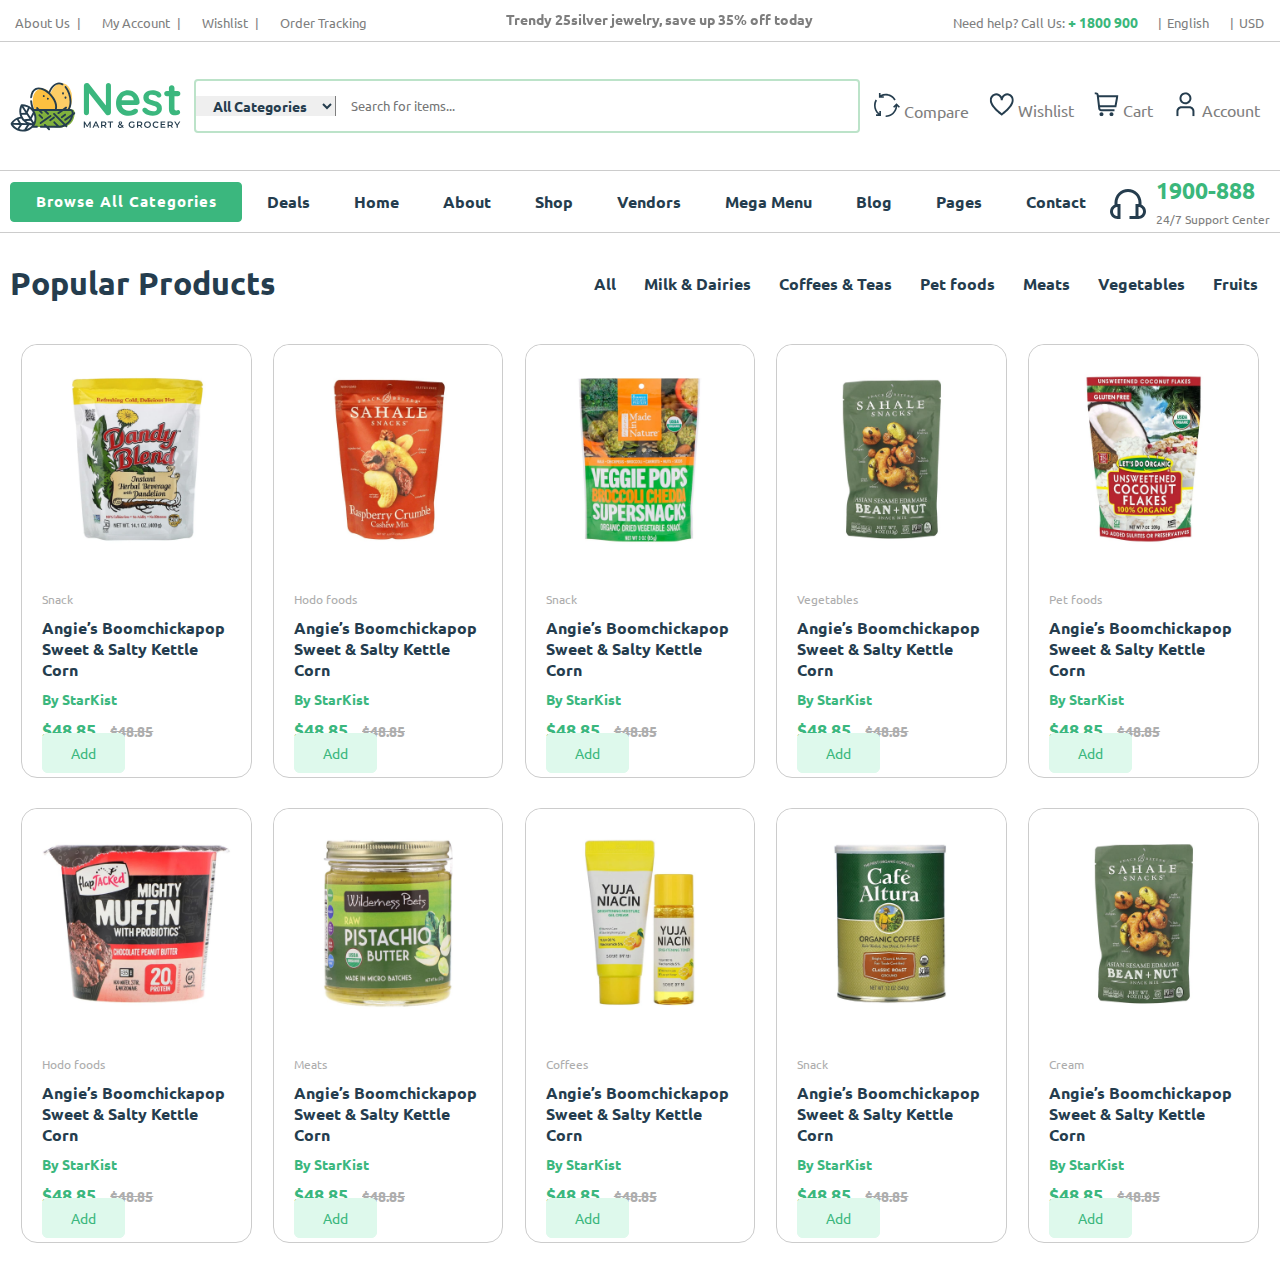
<file: index.html>
<!DOCTYPE html>
<html lang="en">
<head>
    <meta charset="UTF-8">
    <meta name="viewport" content="width=device-width, initial-scale=1.0">
    <title>Document</title>
    <link
      href="https://fonts.googleapis.com/css2?family=Cabin:wght@600&family=Quicksand:wght@300;400;500;600;700&family=Ubuntu&display=swap"
      rel="stylesheet"
    />
    <link rel="stylesheet" href="https://cdnjs.cloudflare.com/ajax/libs/font-awesome/6.4.2/css/all.min.css" integrity="sha512-z3gLpd7yknf1YoNbCzqRKc4qyor8gaKU1qmn+CShxbuBusANI9QpRohGBreCFkKxLhei6S9CQXFEbbKuqLg0DA==" crossorigin="anonymous" referrerpolicy="no-referrer" />
    <link rel="stylesheet" href="./src/css/style.css">
</head>
<body>

    <header class="header-all">
        <div class="header-top">
          <div class="left-slice">
            <a href="">About Us</a>
            <a href="">My Account</a>
            <a href="">Wishlist</a>
            <a href="">Order Tracking</a>
          </div>
          <div class="center-slice">
            <marquee direction="up" scrollamount="4" scrolldelay="200">
              <p>Trendy 25silver jewelry, save up 35% off today</p>
            </marquee>
          </div>
          <div class="right-slice">
            <span
              >Need help? Call Us:
              <strong>+ 1800 900</strong>
            </span>
            <a href="">English</a>
            <a href="">USD</a>
          </div>
        </div>
        
        <div class="header-middle">
          <div class="logo">
              <img src="./src/images/logo.svg" alt="">
          </div>
          <div class="srch">
              <div class="left-dropdown">
                  <select class="all">
                      <option value="all categories">All Categories</option>
                      <option value="milks and dairies">Milks and Dairies</option>
                      <option value="wines & alcohol">Wines & Alcohol</option>
                      <option value="clothing & beauty">Clothing & Beauty</option>
                      <option value="pet foods & toy">Pet Foods & Toy</option>
                      <option value="fast food">Fast food</option>
                      <option value="vegetables">Vegetables</option>
                  </select>
              </div>
              <div class="right-search">
                  <input type="text" placeholder="Search for items...">
                  <i class="fa-solid fa-magnifying-glass"></i>
              </div>
          </div>
          <div class="icons">
              <div class="bx1">
                  <img src="./src/images/icon-compare.svg" alt="">
                  <span>Compare</span>
              </div>
              <div class="bx1">
                  <img src="./src/images/icon-heart.svg" alt="">
                  <span>Wishlist</span>
              </div>
              <div class="bx1" id="cartbtn">
                  <img src="./src/images/icon-cart.svg" alt="">
                  <span>Cart</span>
              </div>

              <div class="header-cart">
                <div class="cart-products">
    
                </div>
                <div class="cart-total">
                    <div class="total-text">
                        <di class="total">Total</di>
                        <div class="total-price"></div>
                    </div>
                    <div class="basket-link">
                        <a href="cart.html">Go to Cart</a>
                    </div>
                </div>
              </div>

              <div class="bx1">
                  <img src="./src/images/icon-user.svg" alt="">
                  <span>Account</span>
              </div>
          </div>
        </div>
        <div class="header-bottom">
          <div class="first">
              <p> Browse All Categories</p>
          </div>
          <div class="second">
              <a href="">Deals</a>
              <a href="">Home</a>
              <a href="">About</a>
              <a href="">Shop</a>
              <a href="">Vendors</a>
              <a href="">Mega Menu</a>
              <a href="">Blog</a>
              <a href="">Pages</a>
              <a href="">Contact</a>
          </div>
          <div class="third">
           <div class="photo">
              <img src="./src/images/icon-headphone.svg" alt="">
          </div>   
           <div class="right-photo">
              <span>1900-888</span>
              <p>24/7 Support Center</p>
           </div>  
          </div>
        </div>
      </header>
  
     <div class="second-section">
      <div class="top-section">
        <div class="top-section-left">
          <h1>Popular Products</h1>
        </div>
        <div class="top-section-right">
          <a href="">All</a>
          <a href="">Milk & Dairies</a>
          <a href="">Coffees & Teas</a>
          <a href="">Pet foods</a>
          <a href="">Meats</a>
          <a href="">Vegetables</a>
          <a href="">Fruits</a>
        </div>
      </div>

      <div class="bottom-section">

       
       
      </div>
     </div>
    
</body>
<script src="./src/js/index.js"></script>
</html>
</file>
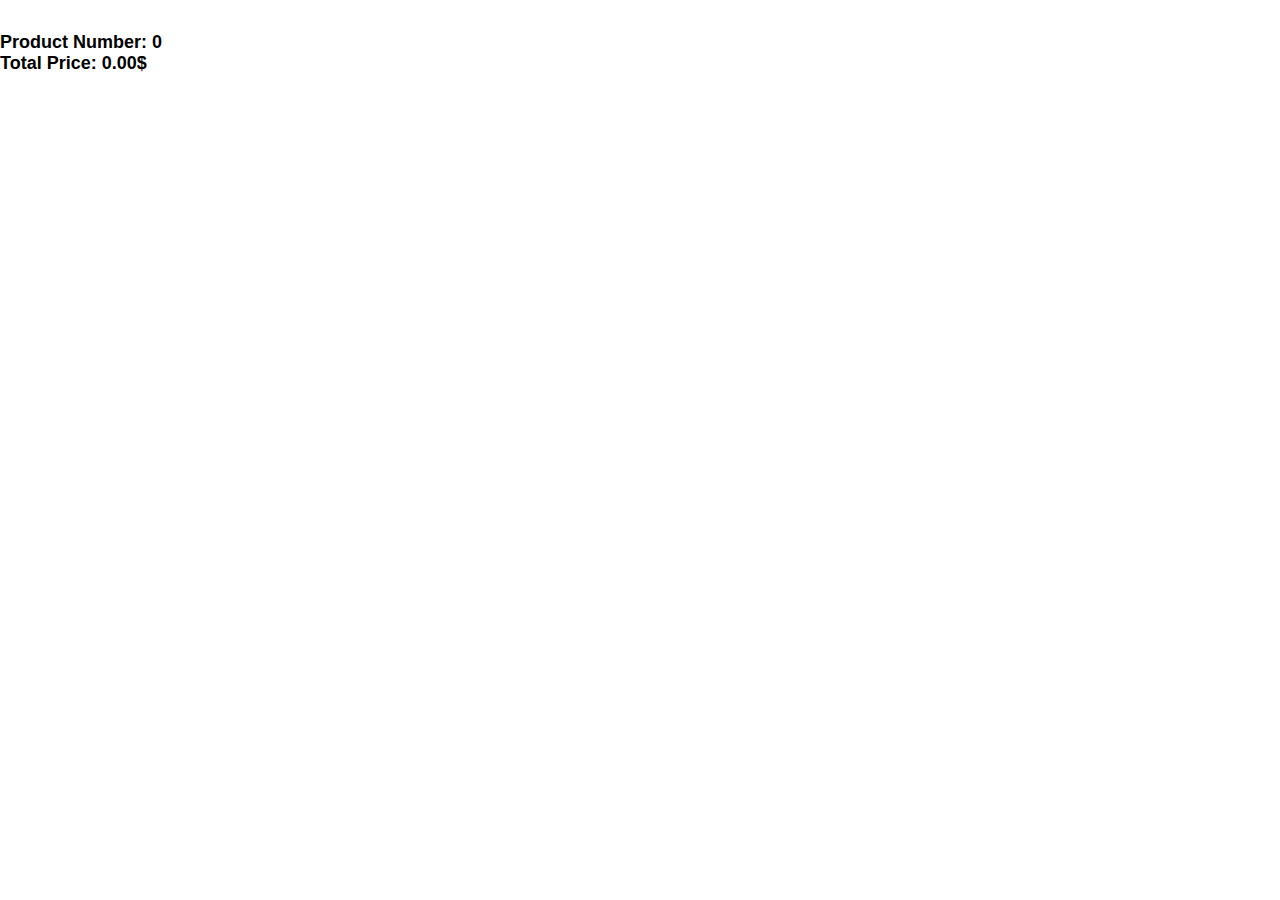
<file: cart.html>
<!DOCTYPE html>
<html lang="en">
<head>
    <meta charset="UTF-8">
    <meta name="viewport" content="width=device-width, initial-scale=1.0">
    <title>Document</title>
    <link rel="stylesheet" href="https://cdnjs.cloudflare.com/ajax/libs/font-awesome/6.4.2/css/all.min.css" integrity="sha512-z3gLpd7yknf1YoNbCzqRKc4qyor8gaKU1qmn+CShxbuBusANI9QpRohGBreCFkKxLhei6S9CQXFEbbKuqLg0DA==" crossorigin="anonymous" referrerpolicy="no-referrer" />
    <link href="https://cdn.jsdelivr.net/npm/bootstrap@5.3.2/dist/css/bootstrap.min.css" rel="stylesheet" integrity="sha384-T3c6CoIi6uLrA9TneNEoa7RxnatzjcDSCmG1MXxSR1GAsXEV/Dwwykc2MPK8M2HN" crossorigin="anonymous">
    <link rel="stylesheet" href="./src/css/style.css">
</head>
<body>
    <section id="Basket">
        <div class="container">
            <div class="row">
                <div class="col-lg-8 basket-products">
                    
                </div>
                <div class="col-lg-3 overall">
                    <div class="all-div">
                        <h3>Product Number: <span id="totalbasketcount"></span></h3>
                        <h3>Total Price: <span id="totalbasketprice"></span>$</h3>
                    </div>
                </div>
            </div>
        </div>
    </section>
</body>
<script src="./src/js/cart.js"></script>
</html>
</file>
<file: src/css/style.css>
* {
    margin: 0;
    padding: 0;
    box-sizing: border-box;
    font-family: "Cabin", sans-serif;
    font-family: "Quicksand", sans-serif;
    font-family: "Ubuntu", sans-serif;
  }
  
  a {
    text-decoration: none;
    color: #7e7e7e;
    font-size: 13px;
  }
  
  /* Header-top baslangic*/
  .header-top {
    width: 100%;
    display: flex;
    justify-content: space-between;
    align-items: center;
    padding: 10px;
    border-bottom: 1px solid #ccc;
    border-bottom-color: #ccc;
  }
  
  .left-slice a {
    margin: 5px;
  }
  
  .left-slice a:not(:last-child)::after {
    content: "|";
    margin: 0 7px;
  }
  
  .center-slice p {
    color: #7e7e7e;
    font-size: 14px;
    font-weight: 600;
  }
  
  .right-slice span {
    color: #7e7e7e;
    font-size: 13px;
    margin: 6px;
  }
  
  .right-slice strong {
    color: #3bb77b;
    font-size: 14px;
  }
  
  .right-slice a {
    margin: 6px;
  }
  
  .right-slice a:not(:first-child)::before {
    content: "|";
    margin: 0 5px;
  }
  /* Header-top son */
  
  /* Header-middle baslangic */
  .header-middle {
    width: 100%;
    display: flex;
    justify-content: space-between;
    align-items: center;
    padding: 35px 10px;
    border-bottom: 1px solid #ccc;
    border-bottom-color: #ccc;
  }
  
  .logo img {
    width: 180px;
    height: 55px;
  }
  
  .srch {
    display: flex;
    width: 666px;
    height: 54px;
    border: 2px solid #bce3c9;
    border-radius: 4px;
  }
  
  .all {
    font-size: 14px;
    font-weight: 600;
    color: #253d4e;
    text-align: center;
    border: none;
    outline: none;
    margin-top: 15px;
    border-right: 1px solid #7e7e7e;
    cursor: pointer;
  }
  
  .right-search input {
    border: none;
    outline: none;
    margin-top: 16px;
    margin-left: 15px;
  }
  
  .right-search i {
    font-size: 20px;
    color: #7e7e7e;
    line-height: 43px;
  }
  
  .fa-solid {
    margin-left: 290px;
  }
  
  .icons {
    display: flex;
  }
  
  .bx1 {
    margin: 10px;
  }
  
  .bx1 span {
    color: #7e7e7e;
  }

  .show {
    display: block !important;
  }
  
  .active {
    color: green !important;
  }

  .header-cart {
    display: none;
    position: absolute;
    z-index: 999;
    background: white;
    top: 120px;
    right: 90px;
    border: 1px solid black;
    border-radius: 15px;
    padding: 20px;
  }
   .header-cart .cart-products .cart-product {
    width: 200px;
    display: flex;
    gap: 20px;
    align-items: center;
  }
   .header-cart .cart-products .cart-product .pr-img img {
    width: 80px;
    height: 80px;
  }
   .header-cart .cart-products .cart-product .pr-detail .pr-title {
    font-size: 17px;
  }
   .header-cart .cart-products .cart-product .pr-detail .pr-price {
    font-size: 20px;
  }
   .header-cart .cart-products .cart-product .pr-btn i {
    color: #3bb77b;
    pointer-events: none;
  }
  .header-cart .cart-products .cart-product .pr-btn i.fa-solid{
    margin-left: 0;
  }
   .header-cart .cart-total {
    border-top: 2px solid black;
    margin-top: 20px;
    padding: 20px 0;
  }
   .header-cart .cart-total .total-text {
    display: flex;
    justify-content: space-between;
    align-items: center;
  }
   .header-cart .cart-total .total-text .total {
    font-size: 20px;
  }
   .header-cart .cart-total .total-text .total-price {
    font-size: 24px;
  }
   .header-cart .cart-total .basket-link {
    margin-top: 10px;
  }
   .header-cart .cart-total .basket-link a {
    text-decoration: none;
    color: red;
    font-weight: 700;
  }
  /* Header-middle son */
  
  /* Header-bottom baslangic */
  .header-bottom {
    width: 100%;
    display: flex;
    justify-content: space-between;
    align-items: center;
    padding: 5px 10px;
    border-bottom: 1px solid #ccc;
    border-bottom-color: #ccc;
  }
  
  .first {
    width: 232px;
    height: 40px;
    border: 1px solid #3bb77e;
    border-radius: 4px;
    background-color: #3bb77e;
    cursor: pointer;
  }
  
  .first:hover {
    background-color: #3ba875;
  }
  
  .first p {
    font-size: 15px;
    font-weight: 600;
    letter-spacing: 1px;
    color: #ffffff;
    text-align: center;
    margin: 8px;
  }
  
  .second a {
    font-size: 16px;
    font-weight: 600;
    color: #253d4e;
    margin: 20px;
    transition: all 0.3s;
  }
  
  .second a:hover {
    color: #3bb77b;
  }
  
  .third {
    display: flex;
  }
  
  .photo img {
    margin-top: 10px;
    margin-right: 10px;
  }
  
  .right-photo span {
    font-size: 23px;
    font-weight: bold;
    color: #3bb77b;
  }
  
  .right-photo p {
    color: #7e7e7e;
    font-size: 12px;
    margin-top: 5px;
  }
  /* Header-bottom son */
  
  /* Second section baslangic */
  
  .second-section {
    width: 100%;
  }
  
  .top-section {
    width: 100%;
    padding: 10px;
    display: flex;
    justify-content: space-between;
    align-items: center;
    margin-top: 20px;
  }
  
  .top-section-left h1 {
    font-size: 32px;
    color: #253d4e;
  }
  
  .top-section-right a {
    font-size: 16px;
    font-weight: 600;
    color: #253d4e;
    margin: 12px;
  }
  
  .top-section-right a:hover {
    color: #3bb77e;
  }

  .card-text p {
  font-size: 12px;
  color: #adadad;
  margin-bottom: 10px;
}

.card-text h1 {
  font-size: 16px;
  color: #253d4e;
  margin-bottom: 10px;
  transition: all 0.4s;
  cursor: pointer;
}

.card-text h1:hover {
  color: #3bb77b;
}

.card-text h2 {
  font-size: 14px;
  color: #3bb77e;
  margin-bottom: 10px;
}

.card-text span {
  font-size: 18px;
  font-weight: bolder;
  color: #3bb77e;
}

.card-text span.little-span {
  font-size: 14px;
  color: #adadad;
  text-decoration: line-through;
  margin-left: 10px;
}

.card-text a {
  font-size: 14px;
  color: #3bb77e;
  background-color: #def9ec;
  padding: 10px 28px;
  border: 1px solid #def9ec;
  border-radius: 6px;
  cursor: pointer;
}

.card-text a:hover {
  color: #ffffff;
  background-color: #3bb77b;
  border: 1px solid #3bb77b;
  box-shadow: 0 8px 50px #3bb77b;
  transform: translateY(-3px);
}

.bottom-section {
  display: flex;
  flex-wrap: wrap;
  margin-top: 30px;
  justify-content: space-evenly;
  align-items: center;
}

.card {
  width: 18%;
  border: 1px solid #ccc;
  border-radius: 16px;
  margin-bottom: 30px;
}

.card img {
  width: 100%;
  height: 100%;
  object-fit: cover;
  border-radius: 16px;
}

.card-text {
  margin: 15px 20px;
}


/* Cart hissenin baslangici */

#Basket {
    padding: 2rem 0;
  }
  #Basket .container .row .basket-products {
    display: flex;
    flex-direction: column;
    gap: 20px;
  }
  #Basket .container .row .basket-products .custom-card {
    border-radius: 10px;
    border: 1px solid gainsboro;
    padding: 10px;
    display: flex;
    align-items: center;
    justify-content: space-between;
  }
  #Basket .container .row .basket-products .custom-card .img-div {
    width: 80px;
  }
  #Basket .container .row .basket-products .custom-card .img-div img {
    width: 100%;
    height: 100%;
    -o-object-fit: contain;
       object-fit: contain;
  }
  #Basket .container .row .basket-products .custom-card .content .title {
    font-size: 16px;
  }
  #Basket .container .row .basket-products .custom-card .content .price {
    font-size: 18px;
  }
  #Basket .container .row .basket-products .custom-card .count-controller {
    display: flex;
    align-items: center;
    gap: 5px;
  }
  #Basket .container .row .basket-products .custom-card .count-controller button {
    border-radius: 50%;
    background: 0;
    border: none;
    background-color: gainsboro;
    display: flex;
    align-items: center;
    justify-content: center;
    width: 25px;
    height: 25px;
  }
  #Basket .container .row .basket-products .custom-card .count-controller button i {
    font-size: 18px;
  }
  #Basket .container .row .basket-products .custom-card .count-controller .fa-solid{
    margin-left: 0;
  }
  #Basket .container .row .basket-products .custom-card .count-controller .item-count {
    font-size: 18px;
  }
  #Basket .container .row .overall .all-div h3 {
    font-size: 18px;
  }
  #Basket .container .row .overall .all-div h3 #totalbasketcount,
  #Basket .container .row .overall .all-div h3 #totalbasketprice {
    font-size: 18px;
  }
  
/* Cart hissenin sonu */
</file>
